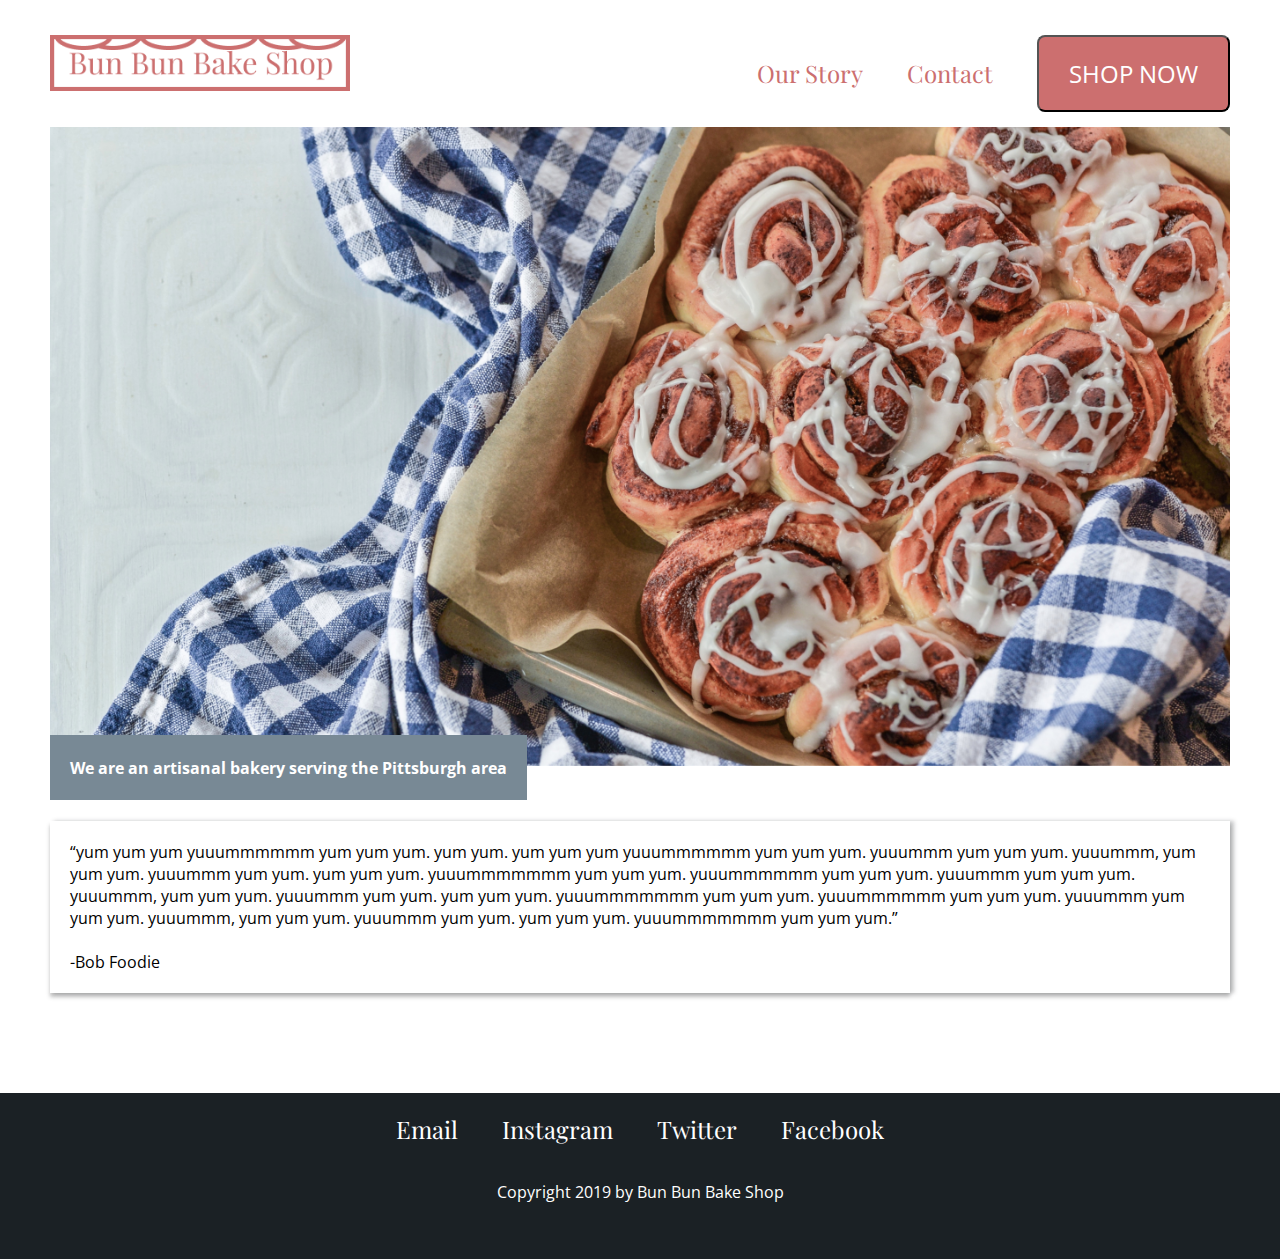
<file: assgn6A/index.html>
<!DOCTYPE html>
<html lang="en">
  <head>
    <title>Bun Bun Bake Shop</title>
    <meta charset="utf-8">
    <meta name="viewport" content="width=device-width, initial-scale=1">

    <!--fonts-->
    <link href="https://fonts.googleapis.com/css?family=Playfair+Display:400,700&display=swap" rel="stylesheet">
    <link href="https://fonts.googleapis.com/css?family=Open+Sans:300,400,600,700&display=swap" rel="stylesheet">

    <!-- stylesheet -->
    <link rel="stylesheet" href="style.css">

    <!-- javascript file -->
    <script src="script.js" defer></script>

  </head>

  <body>
    <header>
       <nav>
        <div class="nav-left">
           <a href="index.html"><img class="logo-img" src="assets/logo.png" alt="company logo"></a>
         </div>
         <div class="nav-right">
           <a href="about.html">Our Story</a>
           <a href="contact.html">Contact</a>
           <a href="flavors.html"><button class="btn">Shop Now</button></a>
         </div>
      </nav>

          <img class="header-img" src="assets/header-image.jpg" alt = "header image">
          <div class="banner-area-text">
            <h4>
              We are an artisanal bakery serving the Pittsburgh area
            </h4>
            </div>
    </header>

    <div class="customer-review shadow">
      <p>
        “yum yum yum yuuummmmmm yum yum yum. yum yum. yum yum yum yuuummmmmm yum yum yum. yuuummm yum yum yum. yuuummm, yum yum yum. yuuummm yum yum. yum yum yum. yuuummmmmmm yum yum yum. yuuummmmmm yum yum yum. yuuummm yum yum yum. yuuummm, yum yum yum. yuuummm yum yum. yum yum yum. yuuummmmmmm yum yum yum. yuuummmmmm yum yum yum. yuuummm yum yum yum. yuuummm, yum yum yum. yuuummm yum yum. yum yum yum. yuuummmmmmm yum yum yum.”
        <br>
        <br>
        -Bob Foodie
      </p>
    </div>

    <!-- // Footer & contact info -->
    <footer>
        <div class="contact-info">
          <a href="https://gmail.com">Email</a>
          <a href="https://instagram.com">Instagram</a>
          <a href="https://twitter.com">Twitter</a>
          <a href="https://facebook.com">Facebook</a>
           <p>Copyright 2019 by Bun Bun Bake Shop</p>
        </div>
    </footer>

  </body>
</html>
</file>
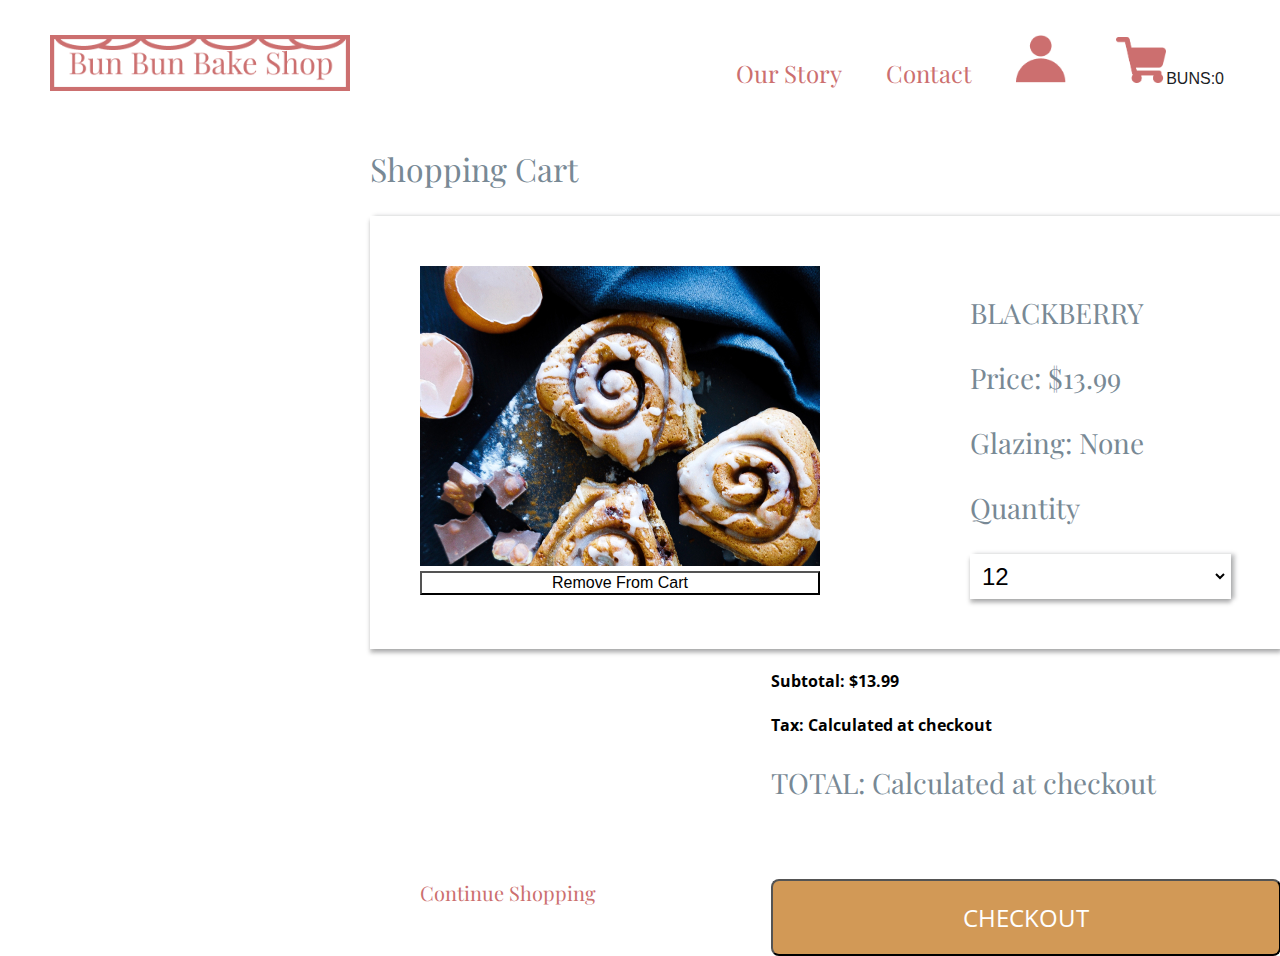
<file: assgn6A/cart.html>
<!DOCTYPE html>
<html lang="en">
  <head>
    <title>Shopping Cart</title>
    <meta charset="utf-8">
    <meta name="viewport" content="width=device-width, initial-scale=1">

    <!--fonts-->
    <link href="https://fonts.googleapis.com/css?family=Playfair+Display:400,700&display=swap" rel="stylesheet">
    <link href="https://fonts.googleapis.com/css?family=Open+Sans:300,400,600,700&display=swap" rel="stylesheet">

    <!-- stylesheet -->
    <link rel="stylesheet" href="style.css">

    <!-- javascript file -->
    <script src="https://ajax.googleapis.com/ajax/libs/jquery/3.4.1/jquery.min.js"></script>
    <script type="text/javascript" src="script.js" defer></script>
  </head>

  <body>
    <header>
      <nav>
         <div class="nav-left">
           <a href="index.html"><img class="logo-img" src="assets/logo.png" alt="company logo"></a>
         </div>
         <div class="nav-right">
           <a href="about.html">Our Story</a>
           <a href="contact.html">Contact</a>
           <a href="index.html"><img class="nav-icon" src="assets/account.png" alt="account icon"></a>
           <!-- <a href="cart.html"><img class="nav-icon" src="assets/cart.png" alt="cart icon"></a> -->
            <a href="cart.html"><button class="btn-cart"><img class="nav-icon" src="assets/cart.png" alt="cart icon">BUNS:<span class="total-count">0</span></button></a>
         </div>
      </nav>

    </header>


      <!-- CART AREA !-->
    <div class="cart">
      <h2>Shopping Cart</h2>
      <a class="cont-shop" href="flavors.html">Continue Shopping</a>
      <div class="shopping-item shadow">
          <div class="cart-images">
            <img src="assets/blackberry.jpg" alt="blackberry image">
            <button class="btn-remove">Remove From Cart</button>
          </div>

          <div class="cart-description">
              <h3 class="cart-header uppercase">Blackberry</h3>
              <h3 class="cart-price">Price: $13.99</h3>

            <div class="cart-glazing">
               <h3 class="cart-glazing-header">Glazing: None</h3>
            </div>

            <div class="cart-quantity">
               <h3>Quantity</h3>
                  <select id="quant" class="shadow" required>
                    <option value="" disabled selected>Please select one</option>
                    <option value="one">1</option>
                    <option value="three">3</option>
                    <option value="six">6</option>
                    <option value="twelve" selected="selected">12</option>
                  </select>
            </div>

        </div>
      </div>
      <div class="total-summary">
        <h4>Subtotal: $13.99</h4>
        <h4>Tax: Calculated at checkout</h4>
        <h3>TOTAL: Calculated at checkout</h3>
      </div>
      <button class = "btn fill-yellow btn-checkout">Checkout</button>
    </div>
        <!-- <div class="shopping-item shadow">
            <div class="cart-images">
              <img src="assets/original.jpg" alt="original image">
            </div>

            <div class="cart-description">
                <h3 class="cart-header uppercase">Original</h3>
                <h3 class="cart-price">Price: $1.99</h3>

              <div class="cart-glazing">
                 <h3 class="cart-glazing-header">Glazing: None</h3>
              </div>

              <div class="cart-quantity">
                 <h3>Quantity</h3>
                    <select id="quant" class="shadow" required>
                      <option value="" disabled selected>Please select one</option>
                      <option value="one">1</option>
                      <option value="three">3</option>
                      <option value="six">6</option>
                      <option value="twelve" selected="selected">12</option>
                    </select>
              </div>
          </div>
        </div> -->


          <!-- <div class="cart-quantity">
            <h3 class="cart-quantity-header">Quantity</h3>
            <button class="quantity-1 btn-quantity shadow-1 uppercase">
              <h4>1</h4>
            </button>

            <button class="quantity-3 btn-quantity shadow-1 uppercase">
              <h4>3</h4>
            </button>

            <button class="quantity-6 btn-quantity shadow-1 uppercase">
              <h4>6</h4>
            </button>

            <button class="quantity-12 btn-quantity shadow-1 uppercase">
              <h4>12</h4>
            </button>

          </div> -->





    </main>
  </body>

</html>






    <!-- <div id="flavor-lists">
        <div class="list">

            <ul id="flavor-list">
                <li>
                  <div>
                    Blackberry<button class="delete-item" onclick="deleteListItem(this.parentNode)">X</button>
                  </div>
                </li>
                <li>
                  <div>
                    Maple<button class="delete-item" onclick="deleteListItem(this.parentNode)">X</button>
                  </div>
                </li>
            </ul>

        </div>

        <button>Checkout</button>
    </div> -->
</file>
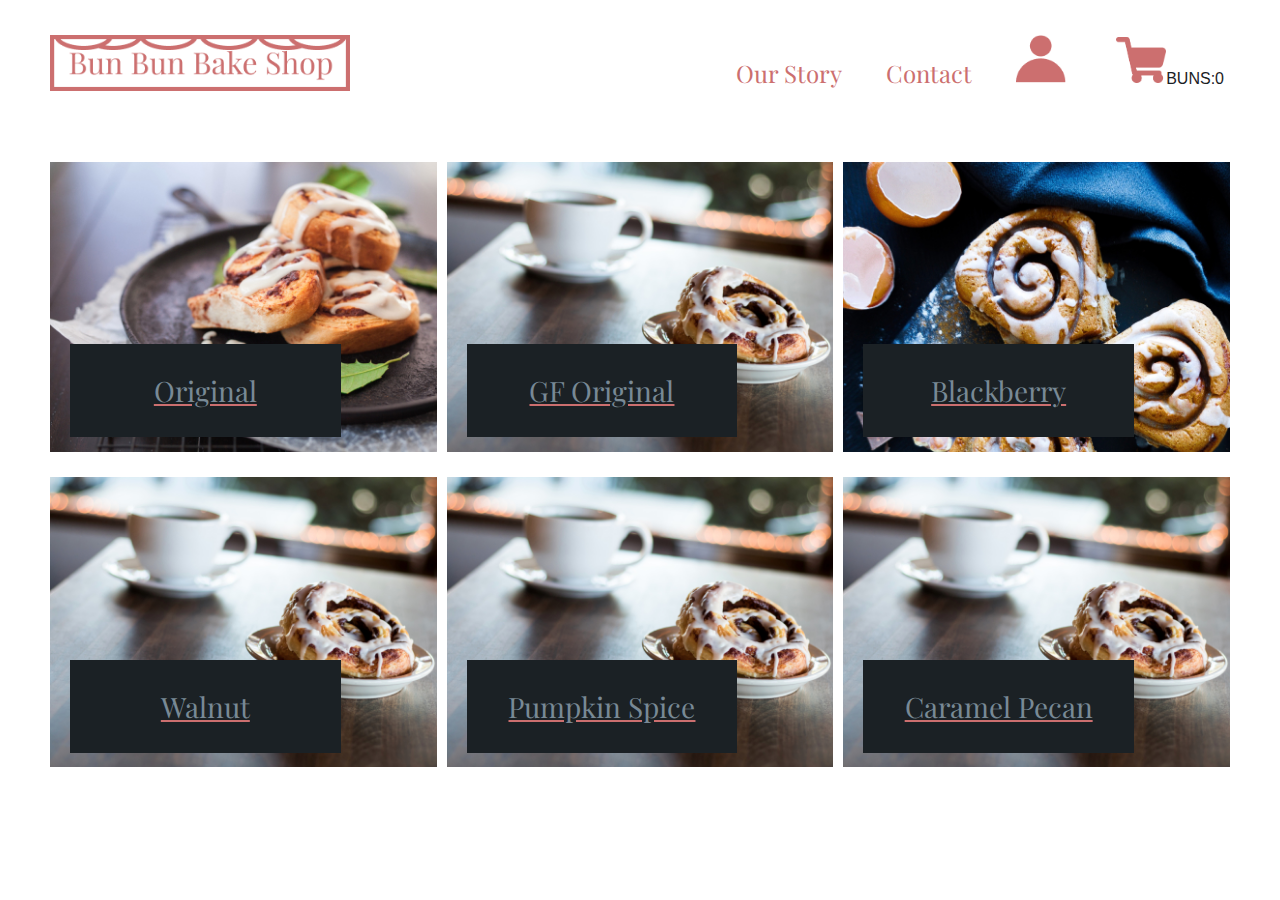
<file: assgn6A/flavors.html>
<!DOCTYPE html>
<html lang="en">
  <head>
    <title>Flavors</title>
    <meta charset="utf-8">
    <meta name="viewport" content="width=device-width, initial-scale=1">

    <!--fonts-->
    <link href="https://fonts.googleapis.com/css?family=Playfair+Display:400,700&display=swap" rel="stylesheet">
    <link href="https://fonts.googleapis.com/css?family=Open+Sans:300,400,600,700&display=swap" rel="stylesheet">

    <!-- stylesheet -->
    <link rel="stylesheet" href="style.css">

    <!-- javascript file -->
    <script src="https://ajax.googleapis.com/ajax/libs/jquery/3.4.1/jquery.min.js"></script>
    <script src="script.js" defer></script>
  </head>

  <body>
    <header>
      <nav>
         <div class="nav-left">
           <a href="index.html"><img class="logo-img" src="assets/logo.png" alt="company logo"></a>
         </div>
         <div class="nav-right">
           <a href="about.html">Our Story</a>
           <a href="contact.html">Contact</a>
           <a href="index.html"><img class="nav-icon" src="assets/account.png" alt="account icon"></a>
           <!-- <a href="cart.html"><img class="nav-icon" src="assets/cart.png" alt="cart icon"></a> -->
            <a href="cart.html"><button class="btn-cart"><img class="nav-icon" src="assets/cart.png" alt="cart icon">BUNS:<span class="total-count">0</span></button></a>
         </div>
      </nav>

    </header>

    <main class="flavors">

      <div class="flavors-original">
          <img src="assets/original.jpg" alt="original flavor image"/>
          <div class="flavors-label">
            <a href="product-details.html"><h3>Original</h3></a>
          </div>
      </div>

      <div class="flavors-gf-original">
        <img src="assets/flavor-bun-coffee.jpg" alt="original flavor image"/>
        <div class="flavors-label">
          <a href="product-details.html"><h3>GF Original</h3></a>
        </div>
      </div>

      <div class="flavors-blackberry">
        <img src="assets/blackberry.jpg" alt="original flavor image"/>
        <div class="flavors-label">
          <a href="product-details.html"><h3>Blackberry</h3></a>
        </div>
      </div>

      <div class="flavors-walnut">
        <img src="assets/flavor-bun-coffee.jpg" alt="original flavor image"/>
        <div class="flavors-label">
          <a href="product-details.html"><h3>Walnut</h3></a>
        </div>
      </div>

      <div class="flavors-pumpkin-spice">
        <img src="assets/flavor-bun-coffee.jpg" alt="original flavor image"/>
        <div class="flavors-label">
          <a href="product-details.html"><h3>Pumpkin Spice</h3></a>
        </div>
      </div>

     <div class="flavors-caramel-pecan">
        <img src="assets/flavor-bun-coffee.jpg" alt="original flavor image"/>
        <div class="flavors-label">
          <a href="product-details.html"><h3>Caramel Pecan</h3><a>
        </div>
    </div>

    </main>

    <!-- // Footer & contact info -->
    <!-- <footer>
        <div class="contact-info">
          <a href="https://gmail.com">Email</a>
          <a href="https://instagram.com">Instagram</a>
          <a href="https://twitter.com">Twitter</a>
          <a href="https://facebook.com">Facebook</a>
          <p>Copyright 2019 by Bun Bun Bake Shop</p>
        </div>
    </footer> -->

  </body>

</html>
</file>
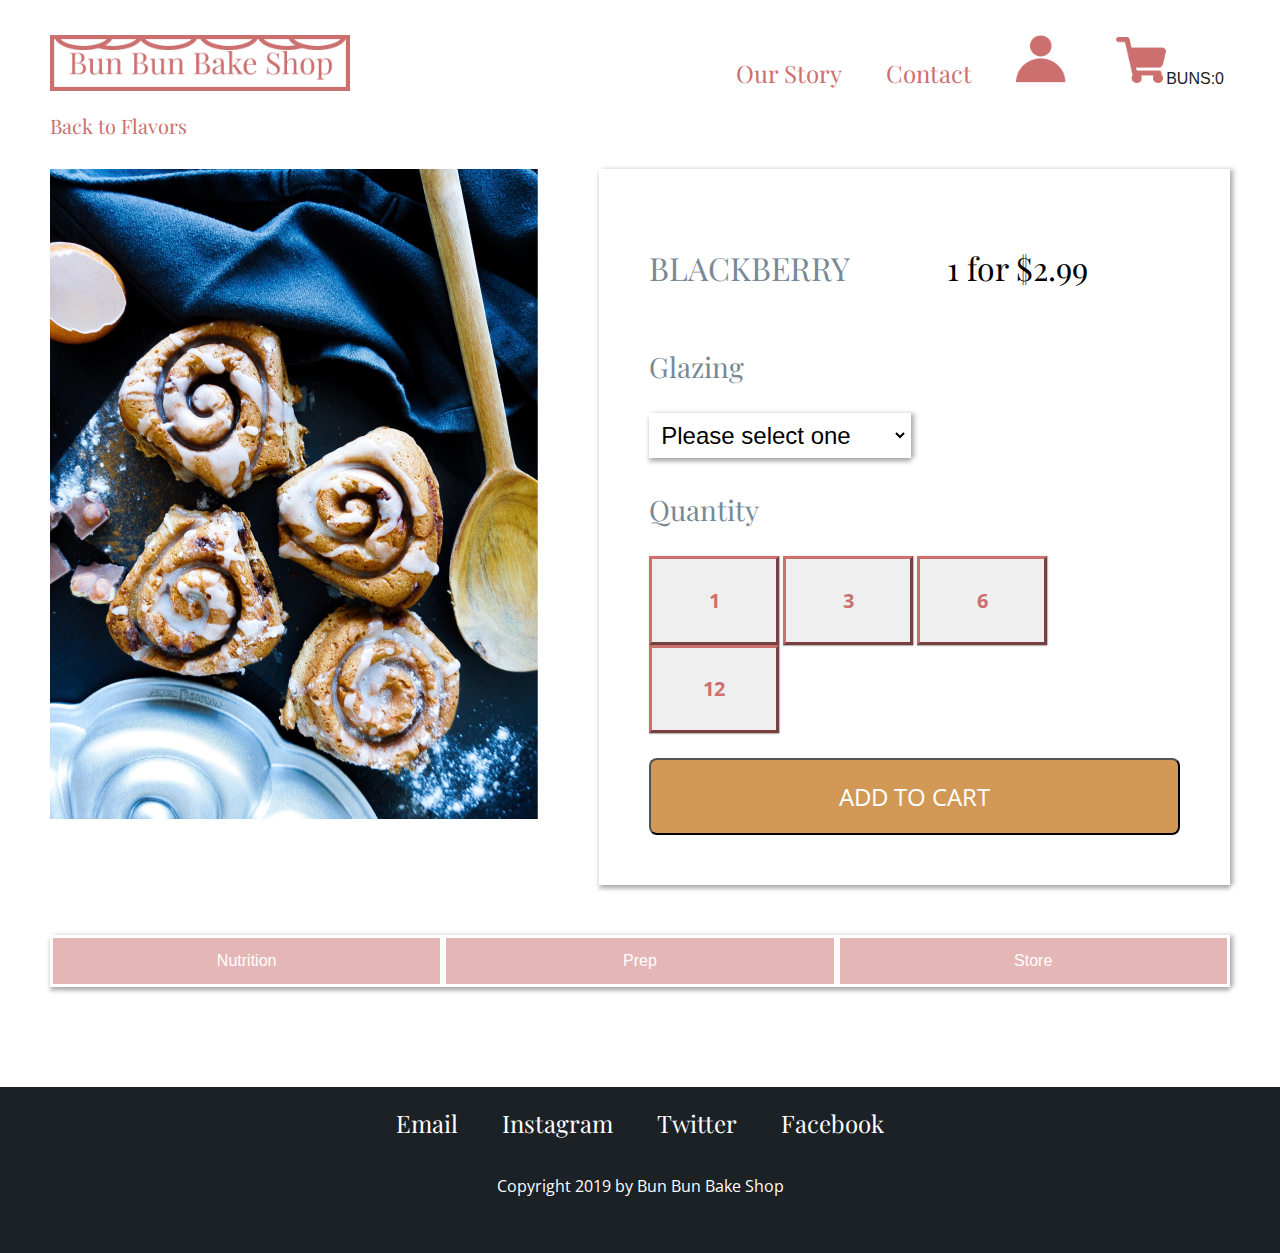
<file: assgn6A/product-details.html>
<!DOCTYPE html>
<html lang="en">
  <head>
    <title>Blackberry</title>
    <meta charset="utf-8">
    <meta name="viewport" content="width=device-width, initial-scale=1">

    <!--fonts-->
    <link href="https://fonts.googleapis.com/css?family=Playfair+Display:400,700&display=swap" rel="stylesheet">
    <link href="https://fonts.googleapis.com/css?family=Open+Sans:300,400,600,700&display=swap" rel="stylesheet">

    <!-- stylesheet -->
    <link rel="stylesheet" href="style.css">

    <!-- javascript file -->
    <script src="https://ajax.googleapis.com/ajax/libs/jquery/3.4.1/jquery.min.js"></script>
    <script type="text/javascript" src="script.js" defer></script>
  </head>

  <body>
    <header>
      <nav>
         <div class="nav-left">
           <a href="index.html"><img class="logo-img" src="assets/logo.png" alt="company logo"></a>
         </div>
         <div class="nav-right">
           <a href="about.html">Our Story</a>
           <a href="contact.html">Contact</a>
           <a href="index.html"><img class="nav-icon" src="assets/account.png" alt="account icon"></a>
           <a href="cart.html"><button class="btn-cart"><img class="nav-icon" src="assets/cart.png" alt="cart icon">BUNS:<span class="total-count">0</span></button></a>


         </div>
      </nav>
    </header>

    <main>


      <div class="product-detail">

        <div>
        <a class="back" href="flavors.html">Back to Flavors</a>
        </div>

        <div class="product-images">
          <img class="product-image-1" src="assets/blackberry-vert.jpg" alt="blackberry image 1">
        </div>

        <div class="product-description shadow">
            <h2 class="product-header uppercase">Blackberry</h2>
            <h2 id="product-price">1 for $2.99</h2>

          <div class="glazing">
             <h3>Glazing</h3>
                <select id="glaze" class="shadow" required>
                  <option value="" disabled selected>Please select one</option>
                  <option value="0">None</option>
                  <option value="1">Sugar Milk</option>
                  <option value="2">Vanilla</option>
                  <option value="3">Double Chocolate</option>
                </select>
          </div>

          <!-- <div class="quantity">
             <h3>Quantity</h3>
                <select id="quant" class="shadow" required>
                  <option value="" disabled selected>Please select one</option>
                  <option value="one">1</option>
                  <option value="three">3</option>
                  <option value="six">6</option>
                  <option value="twelve">12</option>
                </select>
          </div> -->

          <div class="quantity">
            <h3 class="quantity-header">Quantity</h3>
            <button id="quant-one" class="btn-quantity shadow-1 uppercase">
              <h4>1</h4>
            </button>

            <button id="quant-three" class="btn-quantity shadow-1 uppercase">
              <h4>3</h4>
            </button>

            <button id="quant-six" class="btn-quantity shadow-1 uppercase">
              <h4>6</h4>
            </button>

            <button id="quant-twelve" class="btn-quantity shadow-1 uppercase">
              <h4>12</h4>
            </button>

          </div>


          <button id="addToCart" class = "btn fill-yellow btn-add-cart">Add to Cart</button>

        </div>
      </div>

      <div class="tab shadow">
        <button class="tablinks" onclick="openFacts(event, 'nutrition')">Nutrition</button>
        <button class="tablinks" onclick="openFacts(event, 'prep')">Prep</button>
        <button class="tablinks" onclick="openFacts(event, 'store')">Store</button>
      </div>

      <!-- Tab content -->
      <div id="nutrition" class="tabcontent shadow">
        <h3>Nutrition</h3>
        <p>Contains: blah blah blah <br> Calories include: a lot</p>
      </div>

      <div id="prep" class="tabcontent shadow">
        <h3>Preparation</h3>
        <p>Heat it up</p>
      </div>

      <div id="store" class="tabcontent shadow">
        <h3>Storage</h3>
        <p>You can just eat it all or put it in the fridge.</p>
      </div>

    </main>

    <!-- // Footer & contact info -->
    <footer>
        <div class="contact-info">
          <a href="https://gmail.com">Email</a>
          <a href="https://instagram.com">Instagram</a>
          <a href="https://twitter.com">Twitter</a>
          <a href="https://facebook.com">Facebook</a>
           <p>Copyright 2019 by Bun Bun Bake Shop</p>
        </div>
    </footer>
  </body>

</html>
</file>
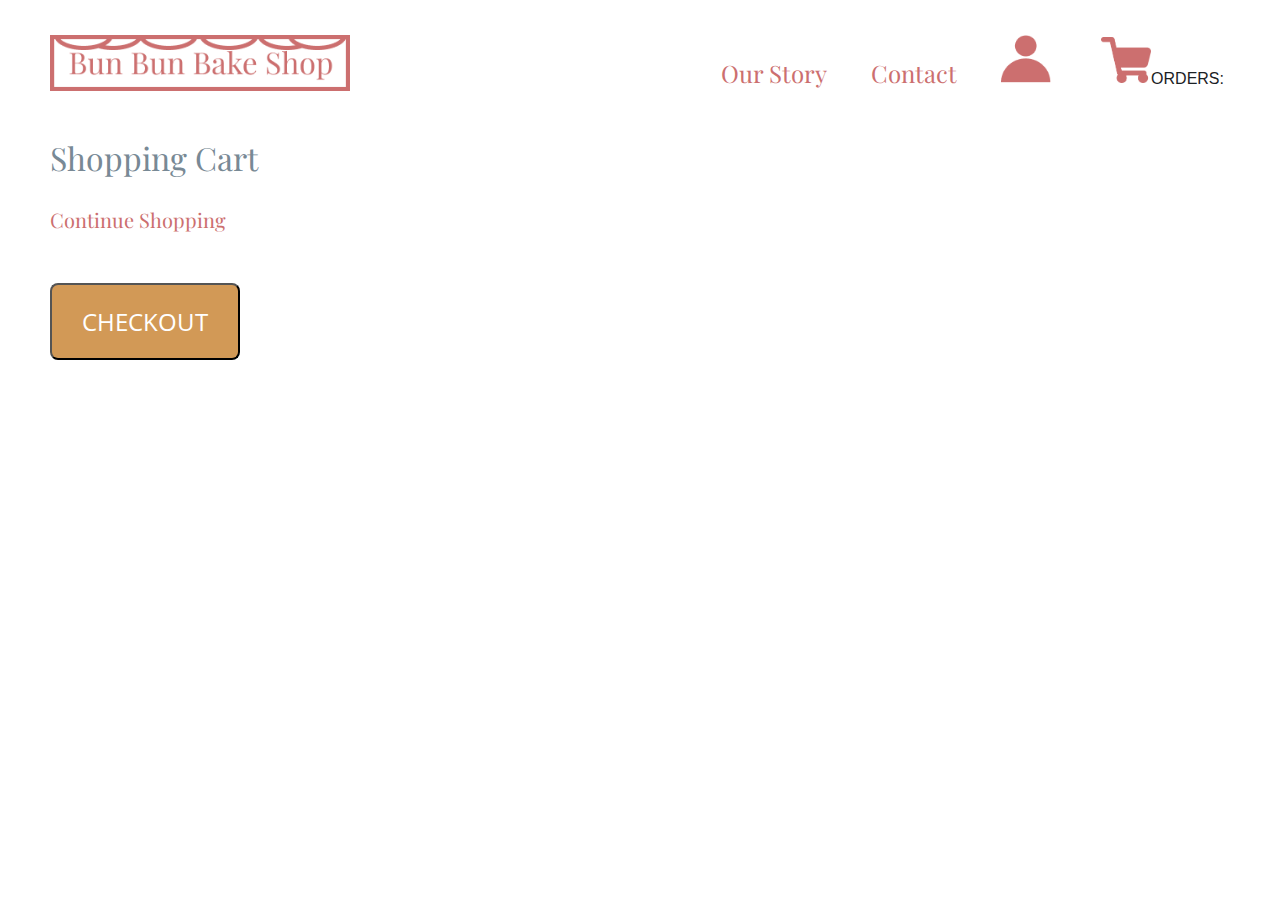
<file: assgn6B/cart.html>
<!DOCTYPE html>
<html lang="en">
  <head>
    <title>Shopping Cart</title>
    <meta charset="utf-8">
    <meta name="viewport" content="width=device-width, initial-scale=1">

    <!--fonts-->
    <link href="https://fonts.googleapis.com/css?family=Playfair+Display:400,700&display=swap" rel="stylesheet">
    <link href="https://fonts.googleapis.com/css?family=Open+Sans:300,400,600,700&display=swap" rel="stylesheet">

    <!-- stylesheet -->
    <link rel="stylesheet" href="style.css">

    <!-- javascript file -->
    <script src="https://ajax.googleapis.com/ajax/libs/jquery/3.4.1/jquery.min.js"></script>
    <script type="text/javascript" src="script.js" defer></script>
  </head>

  <body onload="onLoad()">
    <header>
      <nav>
         <div class="nav-left">
           <a href="index.html"><img class="logo-img" src="assets/logo.png" alt="company logo"></a>
         </div>
         <div class="nav-right">
           <a href="about.html">Our Story</a>
           <a href="contact.html">Contact</a>
           <a href="index.html"><img class="nav-icon" src="assets/account.png" alt="account icon"></a>
            <a href="cart.html"><button class="btn-cart"><img class="nav-icon" src="assets/cart.png" alt="cart icon">ORDERS:<span id="cart-count">0</span></button></a>
         </div>
      </nav>

    </header>

    <!-- CART AREA !-->
    <main>

      <br><br><br>
      <!-- Selected Items: <span id="selected-item"></span> -->
      <!-- <button onclick="clearStorage()">Clear Storage</button> -->
       <div id="myCart">
         <h2>Shopping Cart</h2>
         <a class="cont-shop" href="product-details.html">Continue Shopping</a>

         <div id="all-items">
         <!-- <div class="shopping-item shadow">

             <div class="cart-description">
                 <h4 class="cart-flavor">Flavor: <span id="cartFlavor"></span></h4>
                 <h4 class="cart-price">Price: <span id="cartPrice"></span></h4>

               <div class="cart-glazing">
                  <h4 class="cart-glazing-header">Glazing: <span id="cartGlazing"></span></h4>
               </div>

               <div class="cart-quantity">
                  <h4 class="cart-quantity-header">Quantity: <span id="cartQuantity"></span></h4>
               </div>

                <button onclick="deleteItem(this.parentNode)" class="btn-remove">Remove From Cart</button>

           </div>
         </div> -->
         <!-- <div class="total-summary">
           <h4>Subtotal: $13.99</h4>
           <h4>Tax: Calculated at checkout</h4>
           <h3>TOTAL: Calculated at checkout</h3>
         </div> -->

       </div>

     </div>
     <button class = "btn fill-yellow btn-checkout">Checkout</button>


    </main>
  </body>

</html>
</file>
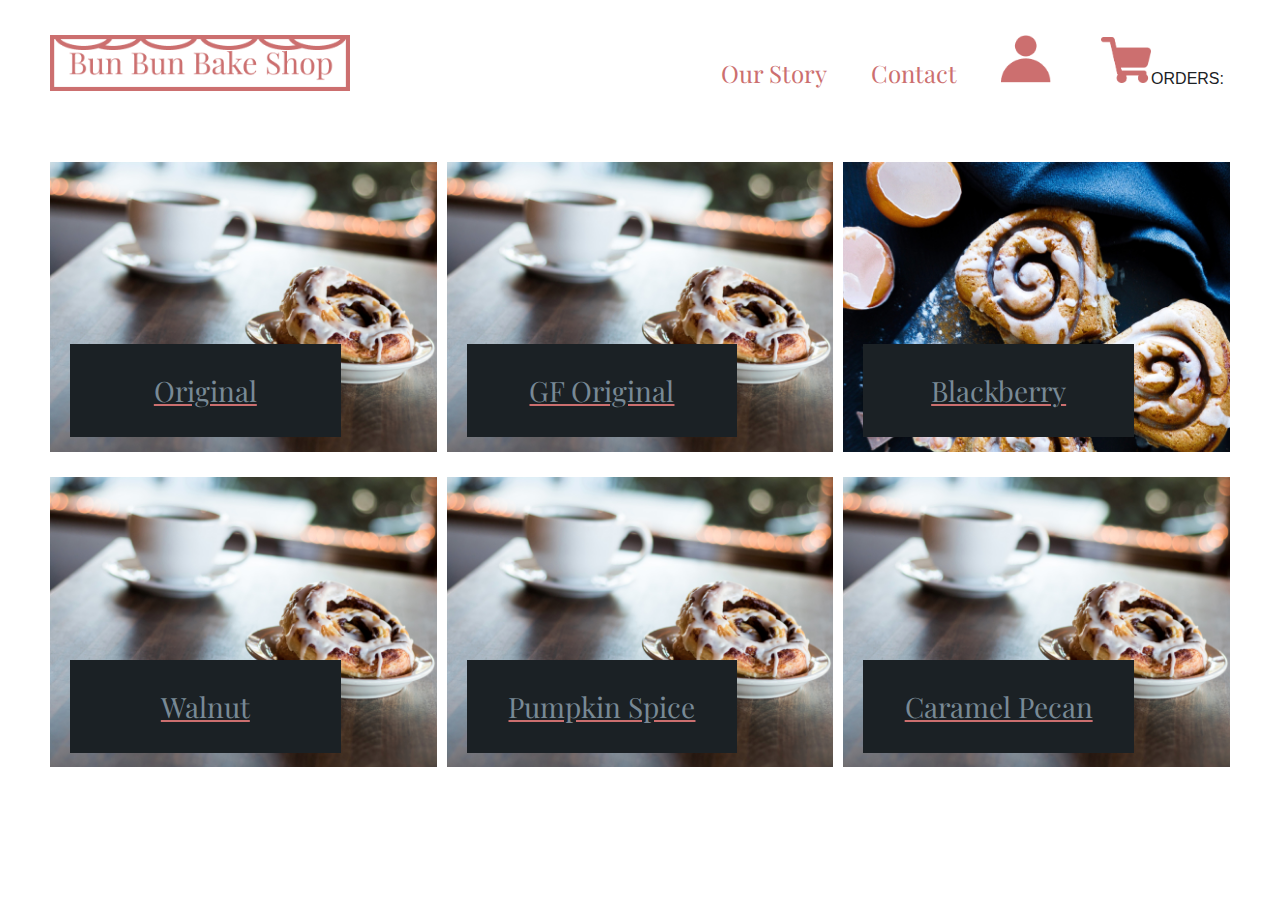
<file: assgn6B/flavors.html>
<!DOCTYPE html>
<html lang="en">
  <head>
    <title>Flavors</title>
    <meta charset="utf-8">
    <meta name="viewport" content="width=device-width, initial-scale=1">

    <!--fonts-->
    <link href="https://fonts.googleapis.com/css?family=Playfair+Display:400,700&display=swap" rel="stylesheet">
    <link href="https://fonts.googleapis.com/css?family=Open+Sans:300,400,600,700&display=swap" rel="stylesheet">

    <!-- stylesheet -->
    <link rel="stylesheet" href="style.css">

    <!-- javascript file -->
    <script src="https://ajax.googleapis.com/ajax/libs/jquery/3.4.1/jquery.min.js"></script>
    <script src="script.js" defer></script>
  </head>

  <body onload="onLoad()">
    <header>
      <nav>
         <div class="nav-left">
           <a href="index.html"><img class="logo-img" src="assets/logo.png" alt="company logo"></a>
         </div>
         <div class="nav-right">
           <a href="about.html">Our Story</a>
           <a href="contact.html">Contact</a>
           <a href="index.html"><img class="nav-icon" src="assets/account.png" alt="account icon"></a>
           <!-- <a href="cart.html"><img class="nav-icon" src="assets/cart.png" alt="cart icon"></a> -->
            <a href="cart.html"><button class="btn-cart"><img class="nav-icon" src="assets/cart.png" alt="cart icon">ORDERS:<span id="cart-count">0</span></button></a>
         </div>
      </nav>

    </header>

    <main class="flavors">

      <div class="flavors-original">
          <img src="assets/flavor-bun-coffee.jpg" alt="original flavor image"/>
          <div class="flavors-label">
            <a href="product-details.html"><h3>Original</h3></a>
          </div>
      </div>

      <div class="flavors-gf-original">
        <img src="assets/flavor-bun-coffee.jpg" alt="original flavor image"/>
        <div class="flavors-label">
          <a href="product-details.html"><h3>GF Original</h3></a>
        </div>
      </div>

      <div class="flavors-blackberry">
        <img src="assets/blackberry.jpg" alt="original flavor image"/>
        <div class="flavors-label">
          <a href="product-details.html"><h3>Blackberry</h3></a>
        </div>
      </div>

      <div class="flavors-walnut">
        <img src="assets/flavor-bun-coffee.jpg" alt="original flavor image"/>
        <div class="flavors-label">
          <a href="product-details.html"><h3>Walnut</h3></a>
        </div>
      </div>

      <div class="flavors-pumpkin-spice">
        <img src="assets/flavor-bun-coffee.jpg" alt="original flavor image"/>
        <div class="flavors-label">
          <a href="product-details.html"><h3>Pumpkin Spice</h3></a>
        </div>
      </div>

     <div class="flavors-caramel-pecan">
        <img src="assets/flavor-bun-coffee.jpg" alt="original flavor image"/>
        <div class="flavors-label">
          <a href="product-details.html"><h3>Caramel Pecan</h3><a>
        </div>
    </div>

    </main>

    <!-- // Footer & contact info -->
    <!-- <footer>
        <div class="contact-info">
          <a href="https://gmail.com">Email</a>
          <a href="https://instagram.com">Instagram</a>
          <a href="https://twitter.com">Twitter</a>
          <a href="https://facebook.com">Facebook</a>
          <p>Copyright 2019 by Bun Bun Bake Shop</p>
        </div>
    </footer> -->

  </body>

</html>
</file>
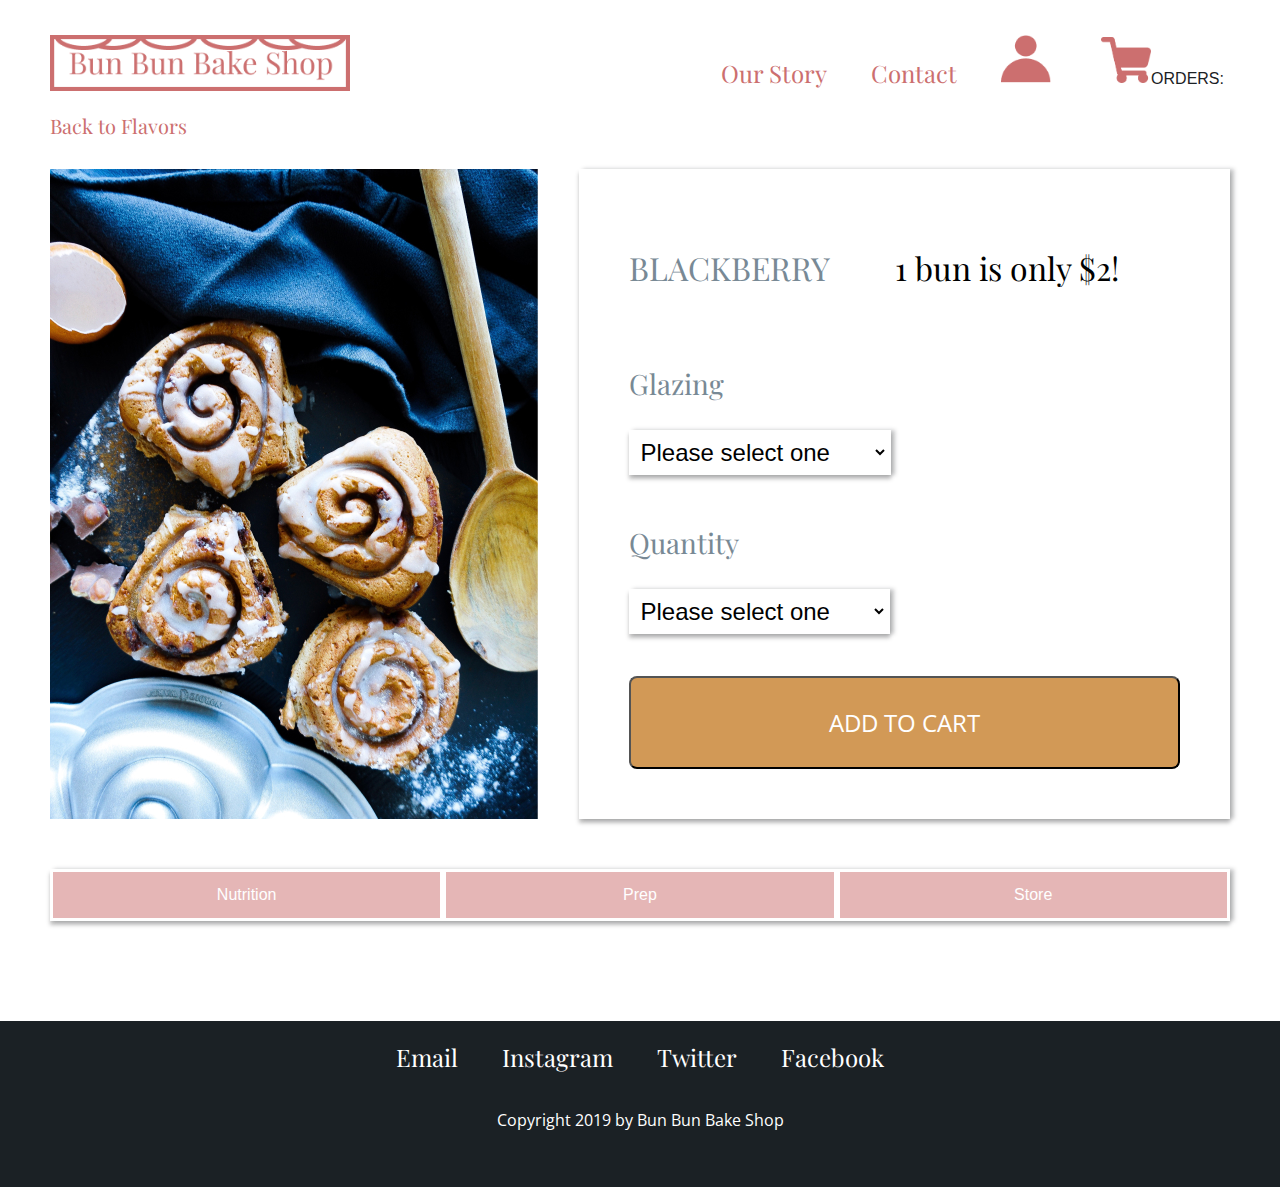
<file: assgn6B/product-details.html>
<!DOCTYPE html>
<html lang="en">
  <head>
    <title>Blackberry</title>
    <meta charset="utf-8">
    <meta name="viewport" content="width=device-width, initial-scale=1">

    <!--fonts-->
    <link href="https://fonts.googleapis.com/css?family=Playfair+Display:400,700&display=swap" rel="stylesheet">
    <link href="https://fonts.googleapis.com/css?family=Open+Sans:300,400,600,700&display=swap" rel="stylesheet">

    <!-- stylesheet -->
    <link rel="stylesheet" href="style.css">

    <!-- javascript file -->
    <script src="https://ajax.googleapis.com/ajax/libs/jquery/3.4.1/jquery.min.js"></script>
    <script type="text/javascript" src="script.js" defer></script>
  </head>

  <body onload="onLoad()">
    <header>
      <nav>
         <div class="nav-left">
           <a href="index.html"><img class="logo-img" src="assets/logo.png" alt="company logo"></a>
         </div>
         <div class="nav-right">
           <a href="about.html">Our Story</a>
           <a href="contact.html">Contact</a>
           <a href="index.html"><img class="nav-icon" src="assets/account.png" alt="account icon"></a>
           <a href="cart.html"><button class="btn-cart"><img class="nav-icon" src="assets/cart.png" alt="cart icon">ORDERS:<span id="cart-count">0</span></button></a>


         </div>
      </nav>
    </header>

    <main>


      <div class="product-detail">

        <div>
        <a class="back" href="flavors.html">Back to Flavors</a>
        </div>

        <div class="product-images">
          <img id="product-image-1" src="assets/blackberry-vert.jpg" alt="blackberry image 1">
        </div>

        <div class="product-description shadow">
            <h2 class="product-header uppercase">Blackberry</h2>
            <h2 id="product-price">1 bun is only $2!</h2>

          <div class="glazing">
             <h3>Glazing</h3>
                <select onchange="addGlazing()" id="select-glazing" class="shadow" required>
                  <option value="" disabled selected>Please select one</option>
                  <option value="None">None</option>
                  <option value="Sugar Milk">Sugar Milk</option>
                  <option value="Vanilla">Vanilla</option>
                  <option value="Double Chocolate">Double Chocolate</option>
                </select>
          </div>

          <div class="quantity">
            <h3 class="quantity-header">Quantity</h3>
              <select onchange="addQuantity()" id="select-quantity" class="shadow" required>
                <option value="" disabled selected>Please select one</option>
                <option value="1">1</option>
                <option value="3">3</option>
                <option value="6">6</option>
                <option value="12">12</option>
              </select>
          </div>


          <button onclick="addToCart()" id="add-to-cart" class="btn-add-cart btn fill-yellow">Add to Cart</button>

        </div>
      </div>


      <div class="tab shadow">
        <button class="tablinks" onclick="openFacts(event, 'nutrition')">Nutrition</button>
        <button class="tablinks" onclick="openFacts(event, 'prep')">Prep</button>
        <button class="tablinks" onclick="openFacts(event, 'store')">Store</button>
      </div>

      <!-- Tab content -->
      <div id="nutrition" class="tabcontent shadow">
        <h3>Nutrition</h3>
        <p>Contains: blah blah blah <br> Calories include: a lot</p>
      </div>

      <div id="prep" class="tabcontent shadow">
        <h3>Preparation</h3>
        <p>Heat it up</p>
      </div>

      <div id="store" class="tabcontent shadow">
        <h3>Storage</h3>
        <p>You can just eat it all or put it in the fridge.</p>
      </div>

    </main>




    <!-- // Footer & contact info -->
    <footer>
        <div class="contact-info">
          <a href="https://gmail.com">Email</a>
          <a href="https://instagram.com">Instagram</a>
          <a href="https://twitter.com">Twitter</a>
          <a href="https://facebook.com">Facebook</a>
           <p>Copyright 2019 by Bun Bun Bake Shop</p>
        </div>
    </footer>
  </body>
  </main

</html>
</file>
<file: assgn6A/style.css>
/* Color Palette
#1B2125 - black-ish
#CC6F6F - muted red
#D29956 - muted yellow
#788995 - light grey - mainly for shadow

*/

/* Global styles
-------------------------*/

/* apply a natural box layout model to all elements, but allowing components to change */

html {
  box-sizing: border-box;
}
*, *:before, *:after {
  box-sizing: inherit;
}

body {
  font-family: 'Open Sans', sans-serif;
  font-color: #1B2125;
  margin: 0;
}
h1, h2, h3 {
  font-family: 'Playfair Display', serif;
  color: #788995;
  font-weight: 400;
}
h1 {
  font-size: 36px;
}
h2 {
  font-size: 32px;
}

h3{
  font-size: 28px;
}

a {
  font-family: 'Playfair Display', serif;
  font-size: 24px;
  color: #CC6F6F;
}
a:hover {
  text-decoration: none;
  background-color: #CC6F6F;
  opacity: .5;
  color: white;


}

p {
  padding: 20px;
}

.uppercase {
  text-transform: uppercase;
}

input {
  border-style: solid;
  width: 100%;
}
.shadow {
  box-shadow: 4px 0px 4px rgba(27, 33, 37, 0.25), 0px 4px 4px rgba(0, 0, 0, 0.25);
}

.shadow-1 {
  box-shadow: 1px 0px 1px rgba(27, 33, 37, 0.25), 0px 1px 1px rgba(0, 0, 0, 0.25);
}

.back, .cont-shop {
  text-decoration: none;
  /* color: #D29956; */
  font-size: 20px;
}

/* buttons
-------------------------*/
.btn {
  font-family: 'Open Sans', sans-serif;
  font-size: 24px;
  text-decoration: none;
  text-transform: uppercase;
  background: #CC6F6F;
  color: white;
  padding: 20px 30px;
  border-radius: 8px;
  display: inline-block;

}

.fill-yellow {
  background: #D29956;
}

.outline-yellow {
  background: white;
  color: #D29956;
  border-color: #D29956;
  border-width: 3px;

}

.btn-quantity {
  font-family: 'Open Sans', sans-serif;
  font-size: 20px;
  color: #CC6F6F;
  border-color: #CC6F6F;
  border-width: 3px;
  min-width: 24.5%;
 }


 /* drop down
 -------------------------*/
 select {
  padding: 5px 40px 5px 5px;
  font-size: 24px;
  border: 3px solid #FFF;
  background: #FFF;
}

/* Navigation
-------------------------*/

.logo-img {
  max-width: 300px;
}

nav {
  margin: 20px 30px 0;
  background: white;
}
nav a {
  display: inline-block;
  padding: 15px 20px;
  text-decoration: none;
  font-weight: 400;
}

.nav-left{
  float: left;
}
.nav-right{
  float: right;
}

.nav-icon {
  max-width: 50px;
}




/* Footer
-------------------------*/

footer {
  margin-top: 100px;
  text-align: center;
  background-color: #1B2125;
  color: white;
}

.contact-info {
  margin-top:50px;
  padding: 20px;
  color: white;
}

.contact-info a {
  padding: 0 20px;
  display: inline-block;
  text-decoration: none;
  color: white;
}


/* Homepage
-------------------------*/

/* header */

.header-img {
  max-width: 100%;
  padding: 0 50px;
}

.banner-area{
  position: relative;
}
.banner-area-text{
  position: absolute;
  bottom: 100px;
  left: 50px;
  font-family: 'Open Sans', sans-serif;
  background-color: #788995;
  color: white;
  padding-left: 20px;
  padding-right: 20px;
}



/* Customer Reviews */
.customer-review{
  margin: 50px 50px 0;
}

/* Flavors Page
-------------------------*/

.flavors {
  padding: 50px;
  height: 650px;
  width: 100%;
  display: grid;
  grid-template-columns: 1fr 1fr 1fr;
  grid-template-rows: 1fr 1fr 1fr;
  grid-column-gap: 10px;
  grid-row-gap: 20px;
}

.flavors img {
  width: 100%;
}


.flavors-original {
  position: relative;
}

.flavors-gf-original {
  position: relative;
}

.flavors-blackberry {
  position: relative;
}

.flavors-walnut{
  position: relative;
}

.flavors-pumpkin-spice{
  position: relative;
}

.flavors-caramel-pecan{
  position: relative;
}

.flavors-label{
  position: absolute;
  bottom: 20px;
  left: 20px;
  background-color: #1B2125;
  color: white;
  padding-left: 20px;
  padding-right: 20px;
  text-align: center;
  min-width: 70%;
}


/* Product Page
-------------------------*/

.product-detail{
  display: grid;
  width: 100%;
  grid-template-areas:
  "back back back back"
  "product-images product-description product-description product-description";
}

.back{
  grid-area: back;
  float: left;
  margin-left: 50px;
  margin-bottom: 30px;
  text-decoration: none;

}

/*product images */

.product-images{
  margin-left: 50px;
  grid-area: product-images;
  display: grid;
  width: 100%;
}


/*product description */

.product-description{
  margin-right: 50px;
  padding: 50px;
  grid-area: product-description;
  display: grid;
  grid-gap: 5px;
  grid-template-areas:
    "product-header product-price"
    "glazing glazing"
    "quantity quantity"
    "btn-add-cart btn-add-cart";
}

.product-header{
  grid-area: product-header;
}

#product-price{
  grid-area: product-price;
  color: black;
}


.quantity{
  grid-area: quantity;
}

.quantity-option{
  width: 50%;
}

.glazing{
  grid-area: glazing;
}

.btn-add-cart{
  grid-area: btn-add-cart;
  margin-top: 20px;
  width: 100%;
}

.btn-cart{
  background: none;
  border: none;
  font-family: "Open Sans" sans-serif;
  color: #1B2125;
  font-size: 16px;
}


/* Product Page Tab
-------------------------*/
/* Style the tab */
.tab {
  overflow: hidden;
  background-color: white;
  max-width: 100%;
  margin: 50px 50px;
}

/* Style the buttons that are used to open the tab content */
.tab button {
  width:33.33%;
  background-color: #CC6F6F;
  opacity: .5;
  color: white;
  font-family: "Open Sans" sans-serif;
  font-size: 16px;
  float: left;
  border: solid;
  outline: none;
  cursor: pointer;
  padding: 14px 16px;
  transition: 0.3s;
}

/* Change background color of buttons on hover */
.tab button:hover {
  background-color: #ddd;
}

/* Create an active/current tablink class */
.tab button.active {
  background-color: #CC6F6F;
  opacity: .75;
}

/* Style the tab content */
.tabcontent {
  display: none;
  margin: 0 50px;
  padding: 6px 12px;
  border: 1px solid #ccc;
  border-top: none;
}

/* Shopping Cart Page
-------------------------*/
/* #flavor-list{
  list-style-type: none;
} */

.cart{
  padding-top: 100px;
  margin: 0px 50px;
  display: grid;
  grid-template-areas:
  "cart-header cart-header"
  "shopping-item shopping-item"
  "blank total-summary"
  "cont-shop btn-checkout"


}
.shopping-item{
  grid-area:shopping-item;
  display: grid;
  max-width: 100%;
  grid-template-areas:
  "cart-images cart-description cart-description"
}

.cart-images{
  margin-right: 50px;
  padding: 50px;
  grid-area: cart-images;
}


.cart-description{
  grid-area: cart-description;
  margin: 50px;
}

.total-summary{
  grid-area: total-summary;
}

.cont-shop{
  grid-area: cont-shop;
  padding: 50px;
}
.btn-checkout{
  margin-top: 50px;
  grid-area: btn-checkout;
}

.btn-remove {
  width: 100%;
  font-size: 16px;
  background: none;
}
</file>
<file: assgn6B/style.css>
/* Color Palette
#1B2125 - black-ish
#CC6F6F - muted red
#D29956 - muted yellow
#788995 - light grey - mainly for shadow

*/

/* Global styles
-------------------------*/

/* apply a natural box layout model to all elements, but allowing components to change */

html {
  box-sizing: border-box;
}
*, *:before, *:after {
  box-sizing: inherit;
}

body {
  font-family: 'Open Sans', sans-serif;
  font-color: #1B2125;
  margin: 0;
}
h1, h2, h3 {
  font-family: 'Playfair Display', serif;
  color: #788995;
  font-weight: 400;
}
h1 {
  font-size: 36px;
}
h2 {
  font-size: 32px;
}

h3{
  font-size: 28px;
}

a {
  font-family: 'Playfair Display', serif;
  font-size: 24px;
  color: #CC6F6F;
}
a:hover {
  text-decoration: none;
  background-color: #CC6F6F;
  opacity: .5;
  color: white;


}

p {
  padding: 20px;
}

.uppercase {
  text-transform: uppercase;
}

input {
  border-style: solid;
  width: 100%;
}
.shadow {
  box-shadow: 4px 0px 4px rgba(27, 33, 37, 0.25), 0px 4px 4px rgba(0, 0, 0, 0.25);
}

.shadow-1 {
  box-shadow: 1px 0px 1px rgba(27, 33, 37, 0.25), 0px 1px 1px rgba(0, 0, 0, 0.25);
}

.back, .cont-shop {
  text-decoration: none;
  /* color: #D29956; */
  font-size: 20px;
}

/* buttons
-------------------------*/
.btn {
  font-family: 'Open Sans', sans-serif;
  font-size: 24px;
  text-decoration: none;
  text-transform: uppercase;
  background: #CC6F6F;
  color: white;
  padding: 20px 30px;
  border-radius: 8px;
  display: inline-block;

}

.fill-yellow {
  background: #D29956;
}

.outline-yellow {
  background: white;
  color: #D29956;
  border-color: #D29956;
  border-width: 3px;

}

.btn-quantity {
  font-family: 'Open Sans', sans-serif;
  font-size: 20px;
  color: #CC6F6F;
  border-color: #CC6F6F;
  border-width: 3px;
  min-width: 24.5%;
 }


 /* drop down
 -------------------------*/
 select {
  padding: 5px 40px 5px 5px;
  font-size: 24px;
  border: 3px solid #FFF;
  background: #FFF;
}

/* Navigation
-------------------------*/

.logo-img {
  max-width: 300px;
}

nav {
  margin: 20px 30px 0;
  background: white;
}
nav a {
  display: inline-block;
  padding: 15px 20px;
  text-decoration: none;
  font-weight: 400;
}

.nav-left{
  float: left;
}
.nav-right{
  float: right;
}

.nav-icon {
  max-width: 50px;
}




/* Footer
-------------------------*/

footer {
  margin-top: 100px;
  text-align: center;
  background-color: #1B2125;
  color: white;
}

.contact-info {
  margin-top:50px;
  padding: 20px;
  color: white;
}

.contact-info a {
  padding: 0 20px;
  display: inline-block;
  text-decoration: none;
  color: white;
}


/* Homepage
-------------------------*/

/* header */

.header-img {
  max-width: 100%;
  padding: 0 50px;
}

.banner-area{
  position: relative;
}
.banner-area-text{
  position: absolute;
  bottom: 100px;
  left: 50px;
  font-family: 'Open Sans', sans-serif;
  background-color: #788995;
  color: white;
  padding-left: 20px;
  padding-right: 20px;
}



/* Customer Reviews */
.customer-review{
  margin: 50px 50px 0;
}

/* Flavors Page
-------------------------*/

.flavors {
  padding: 50px;
  height: 650px;
  width: 100%;
  display: grid;
  grid-template-columns: 1fr 1fr 1fr;
  grid-template-rows: 1fr 1fr 1fr;
  grid-column-gap: 10px;
  grid-row-gap: 20px;
}

.flavors img {
  width: 100%;
}


.flavors-original {
  position: relative;
}

.flavors-gf-original {
  position: relative;
}

.flavors-blackberry {
  position: relative;
}

.flavors-walnut{
  position: relative;
}

.flavors-pumpkin-spice{
  position: relative;
}

.flavors-caramel-pecan{
  position: relative;
}

.flavors-label{
  position: absolute;
  bottom: 20px;
  left: 20px;
  background-color: #1B2125;
  color: white;
  padding-left: 20px;
  padding-right: 20px;
  text-align: center;
  min-width: 70%;
}


/* Product Page
-------------------------*/

.product-detail{
  display: grid;
  width: 100%;
  grid-template-areas:
  "back back back back"
  "product-images product-description product-description product-description";
}

.back{
  grid-area: back;
  float: left;
  margin-left: 50px;
  margin-bottom: 30px;
  text-decoration: none;

}

/*product images */

.product-images{
  margin-left: 50px;
  grid-area: product-images;
  display: grid;
  width: 100%;
}


/*product description */

.product-description{
  margin-right: 50px;
  padding: 50px;
  grid-area: product-description;
  display: grid;
  grid-gap: 5px;
  grid-template-areas:
    "product-header product-price"
    "glazing glazing"
    "quantity quantity"
    "btn-add-cart btn-add-cart";
}

.product-header{
  grid-area: product-header;
}

#product-price{
  grid-area: product-price;
  color: black;
}


.quantity{
  grid-area: quantity;
}

.quantity-option{
  width: 50%;
}

.glazing{
  grid-area: glazing;
}

.btn-add-cart{
  grid-area: btn-add-cart;
  margin-top: 20px;
  width: 100%;
}

.btn-cart{
  background: none;
  border: none;
  font-family: "Open Sans" sans-serif;
  color: #1B2125;
  font-size: 16px;
}


/* Product Page Tab
-------------------------*/
/* Style the tab */
.tab {
  overflow: hidden;
  background-color: white;
  max-width: 100%;
  margin: 50px 50px;
}

/* Style the buttons that are used to open the tab content */
.tab button {
  width:33.33%;
  background-color: #CC6F6F;
  opacity: .5;
  color: white;
  font-family: "Open Sans" sans-serif;
  font-size: 16px;
  float: left;
  border: solid;
  outline: none;
  cursor: pointer;
  padding: 14px 16px;
  transition: 0.3s;
}

/* Change background color of buttons on hover */
.tab button:hover {
  background-color: #ddd;
}

/* Create an active/current tablink class */
.tab button.active {
  background-color: #CC6F6F;
  opacity: .75;
}

/* Style the tab content */
.tabcontent {
  display: none;
  margin: 0 50px;
  padding: 6px 12px;
  border: 1px solid #ccc;
  border-top: none;
}

/* Shopping Cart Page
-------------------------*/
/* #flavor-list{
  list-style-type: none;
} */
#myCart{
  margin: 50px;
}

.cart{
  padding-top: 100px;
  margin: 0px 50px;
  display: grid;
  grid-template-areas:
  "cart-header cart-header"
  "shopping-item shopping-item"
  "blank total-summary"
  "cont-shop btn-checkout"


}
.shopping-item{
  grid-area:shopping-item;
  display: grid;
  max-width: 100%;
  grid-template-areas:
  "cart-images cart-description cart-description"
}

.cart-images{
  margin-right: 50px;
  padding: 50px;
  grid-area: cart-images;
}


.cart-description{
  grid-area: cart-description;
  margin: 50px;
}

.total-summary{
  grid-area: total-summary;
}

.cont-shop{
  grid-area: cont-shop;
  margin: 50px 0;
}
.btn-checkout{
  margin-left: 50px;
  grid-area: btn-checkout;
}

.btn-remove {
  width: 100%;
  font-size: 16px;
  background: none;
}
</file>
